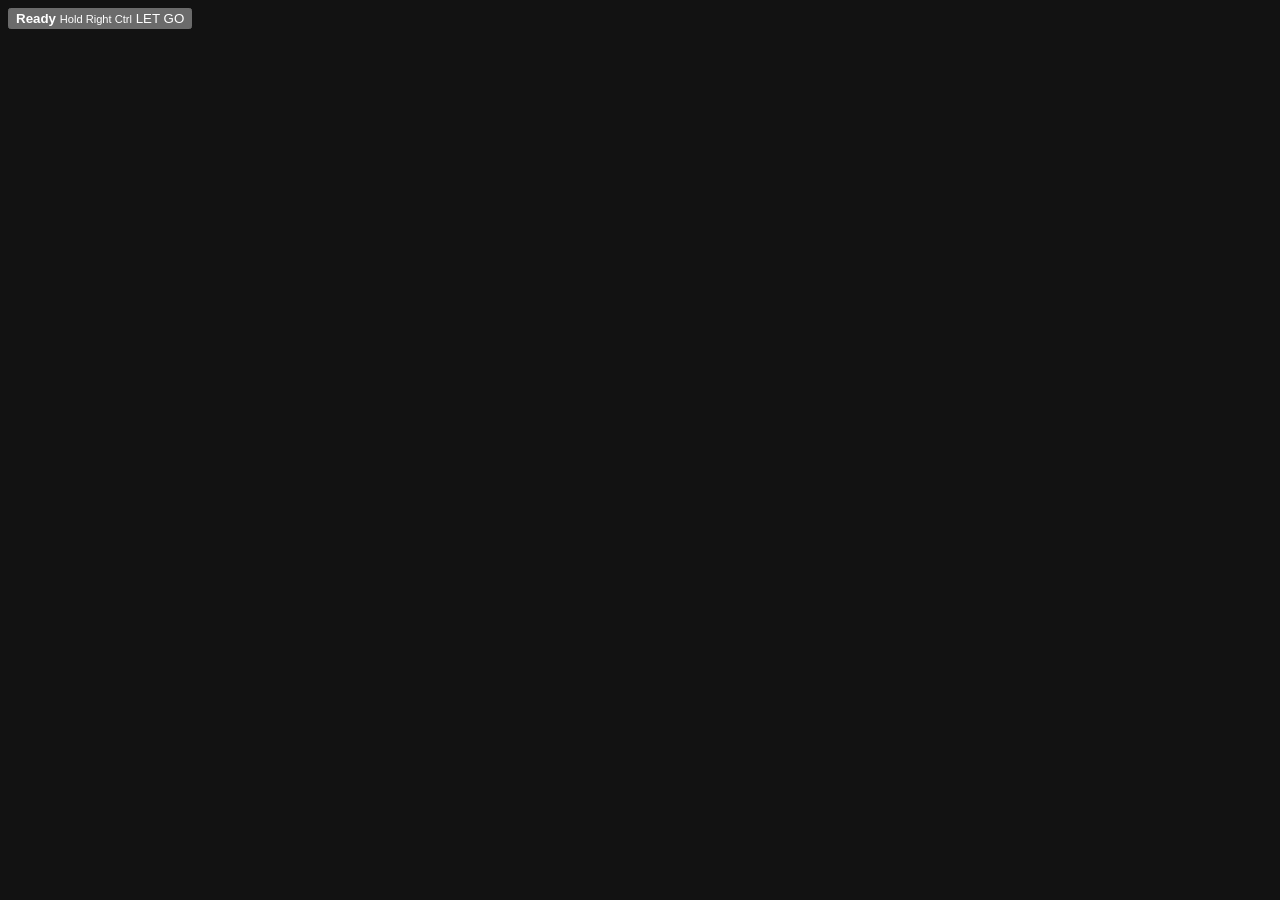
<file: src/agent_whisper/overlay_web/index.html>
<!doctype html>
<html lang="en">
  <head>
    <meta charset="utf-8" />
    <meta name="viewport" content="width=device-width, initial-scale=1" />
    <meta name="color-scheme" content="dark" />
    <meta http-equiv="Content-Security-Policy" content="default-src 'none'; style-src 'unsafe-inline'; script-src 'unsafe-inline';" />
    <title>AgentWisper Signal</title>
    <!-- AGENTWISPER_OVERLAY_STYLES -->
  </head>
  <body>
    <button class="signal-node state-idle" id="signal-node" type="button" aria-label="Start dictation">
      <span class="state-icon" aria-hidden="true">
        <span class="ready-ring"></span>
        <span class="mic"><i></i></span>
        <span class="spinner"><i></i><i></i><i></i></span>
        <span class="result-icon"></span>
      </span>
      <span class="signal-copy">
        <strong id="title">Ready</strong>
        <small id="detail">Hold Right Ctrl</small>
      </span>
      <span class="level-bars" id="level-bars" aria-hidden="true"></span>
      <span class="release-key" id="release-key">LET GO</span>
    </button>
    <!-- AGENTWISPER_OVERLAY_SCRIPT -->
  </body>
</html>
</file>
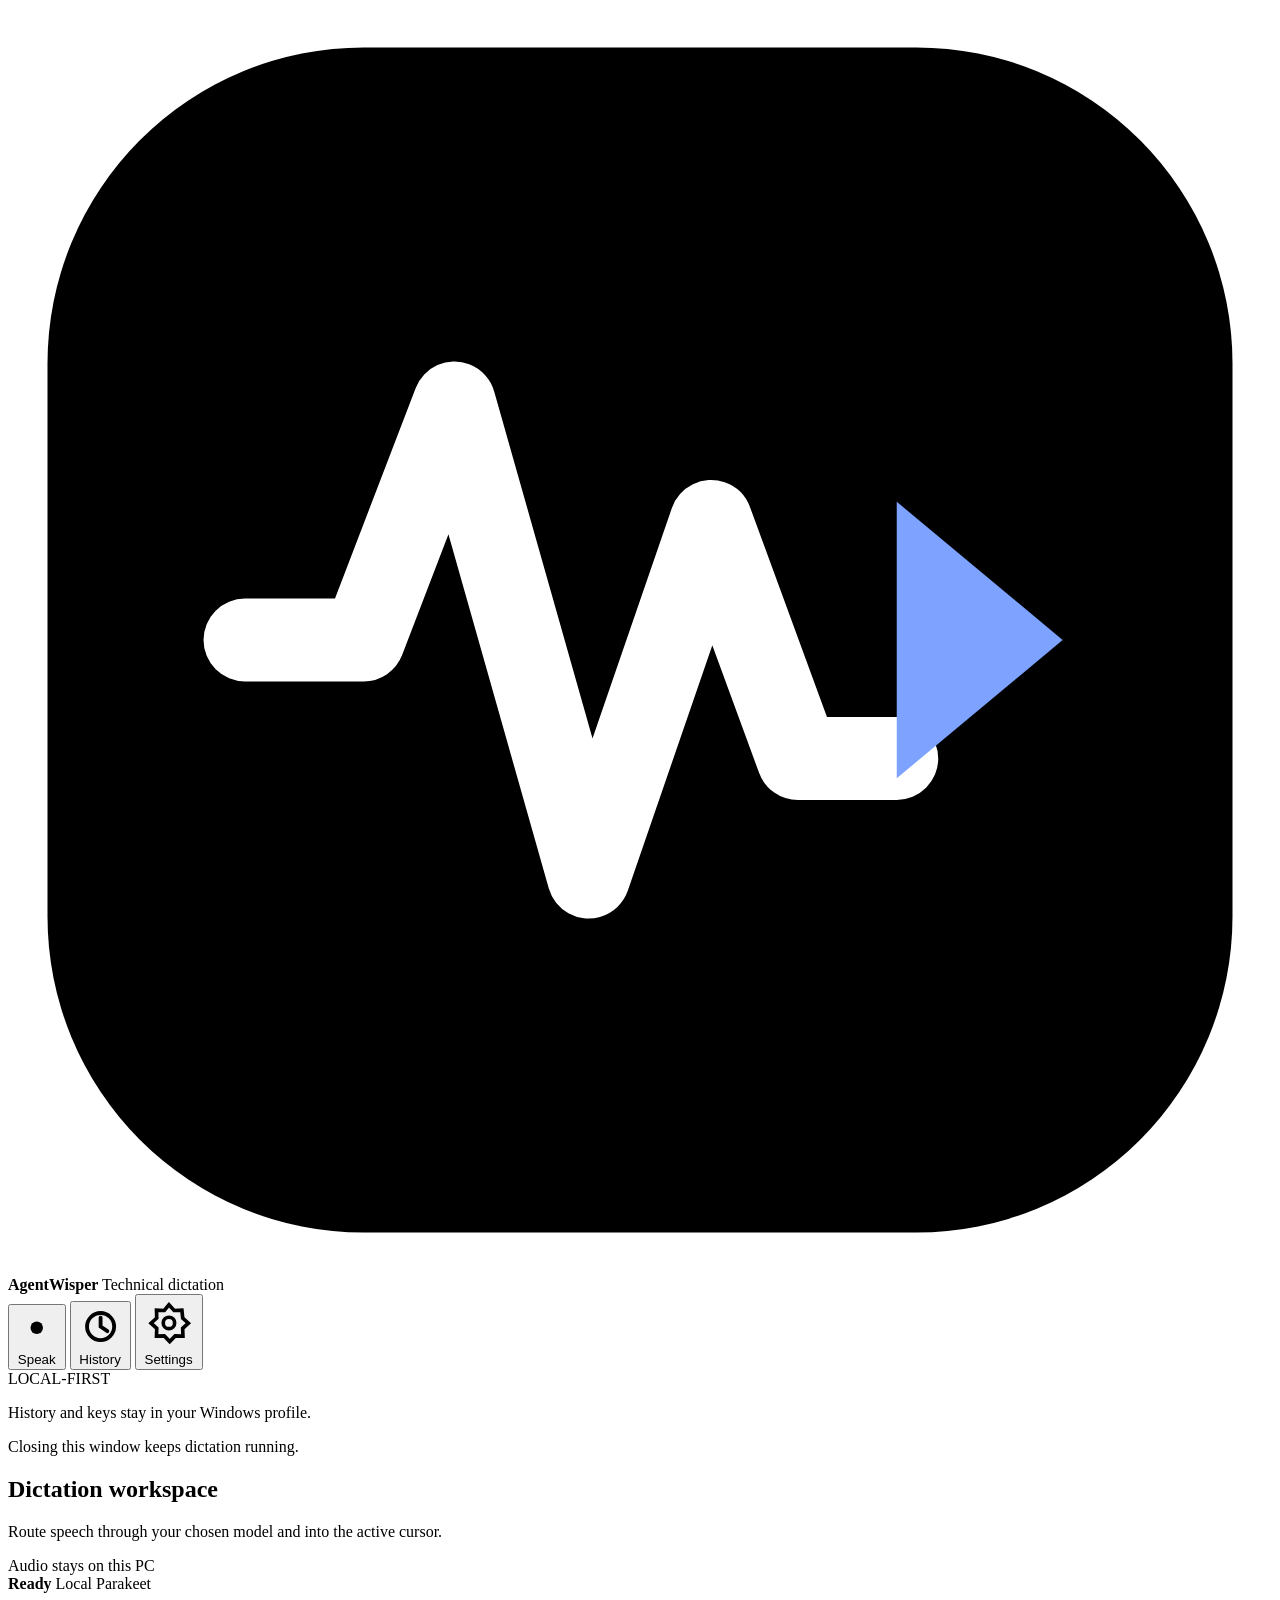
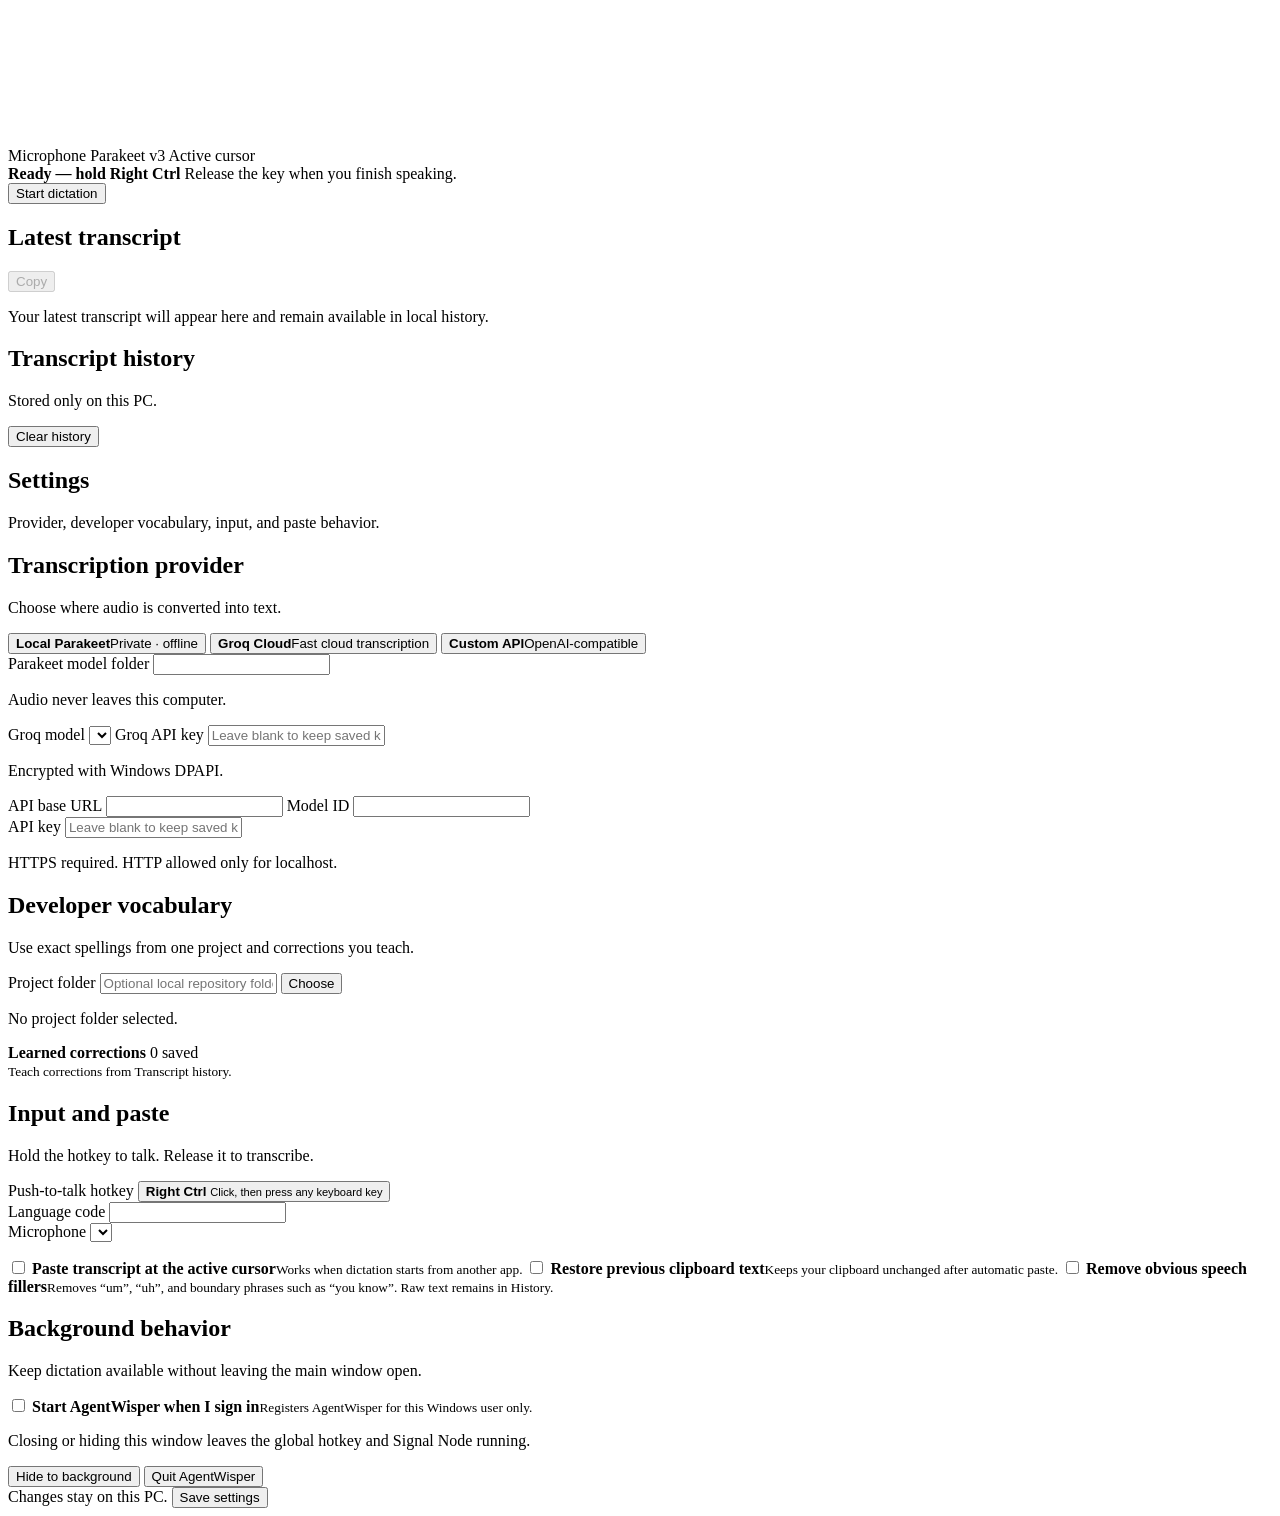
<file: src/agent_whisper/web/index.html>
<!doctype html>
<html lang="en">
  <head>
    <meta charset="utf-8" />
    <meta name="viewport" content="width=device-width, initial-scale=1" />
    <meta
      http-equiv="Content-Security-Policy"
      content="default-src 'none'; style-src 'unsafe-inline'; script-src 'unsafe-inline'; img-src data:;"
    />
    <title>AgentWisper</title>
    <!-- AGENTWISPER_STYLES -->
  </head>
  <body>
    <div class="app-shell">
      <aside class="sidebar" aria-label="Primary navigation">
        <div class="brand-lockup">
          <div class="brand-mark" aria-hidden="true">
            <svg viewBox="0 0 32 32" role="img">
              <rect x="1" y="1" width="30" height="30" rx="8" fill="currentColor" />
              <path d="M6 16h3l2.3-6 3.4 12 3.1-9 2.2 6h2.5" fill="none" stroke="white" stroke-width="2.1" stroke-linecap="round" stroke-linejoin="round" />
              <path d="M22.5 12.5l4.2 3.5-4.2 3.5z" fill="#7da2ff" />
            </svg>
          </div>
          <div>
            <strong>AgentWisper</strong>
            <span>Technical dictation</span>
          </div>
        </div>

        <nav class="nav-stack">
          <button class="nav-item is-active" data-page="speak" type="button">
            <svg viewBox="0 0 20 20" aria-hidden="true"><circle cx="10" cy="10" r="3" /></svg>
            <span>Speak</span>
          </button>
          <button class="nav-item" data-page="history" type="button">
            <svg viewBox="0 0 20 20" aria-hidden="true"><circle cx="10" cy="10" r="6" fill="none" stroke="currentColor" stroke-width="1.7"/><path d="M10 6v4l3 2" fill="none" stroke="currentColor" stroke-width="1.7" stroke-linecap="round"/></svg>
            <span>History</span>
          </button>
          <button class="nav-item" data-page="settings" type="button">
            <svg viewBox="0 0 20 20" aria-hidden="true"><path d="M10 3l2 2.2 3-.1.3 3 2.2 2-2.2 2 .1 3-3-.1-2.1 2.2-2.1-2.2-3 .1.1-3-2.2-2 2.2-2-.1-3 3 .1L10 3z" fill="none" stroke="currentColor" stroke-width="1.4"/><circle cx="10" cy="10" r="2.2" fill="none" stroke="currentColor" stroke-width="1.4"/></svg>
            <span>Settings</span>
          </button>
        </nav>

        <div class="sidebar-foot">
          <span class="local-kicker">LOCAL-FIRST</span>
          <p>History and keys stay in your Windows profile.</p>
          <p class="background-note">Closing this window keeps dictation running.</p>
        </div>
      </aside>

      <main class="workspace">
        <section class="page is-visible" id="page-speak" aria-labelledby="speak-title">
          <header class="page-header">
            <div>
              <h1 id="speak-title">Dictation workspace</h1>
              <p>Route speech through your chosen model and into the active cursor.</p>
            </div>
            <div class="privacy-state" id="privacy-state">
              <span class="status-dot"></span>
              <span>Audio stays on this PC</span>
            </div>
          </header>

          <section class="signal-stage" aria-label="Dictation signal path">
            <div class="signal-meta">
              <span class="signal-status"><i></i><b id="route-state">Ready</b></span>
              <span id="route-provider">Local Parakeet</span>
            </div>
            <canvas id="signal-canvas" aria-hidden="true"></canvas>
            <div class="route-labels" aria-hidden="true">
              <span>Microphone</span>
              <span id="route-model">Parakeet v3</span>
              <span>Active cursor</span>
            </div>
          </section>

          <div class="command-row">
            <div class="command-copy" aria-live="polite">
              <strong id="runtime-title">Ready — hold Right Ctrl</strong>
              <span id="runtime-detail">Release the key when you finish speaking.</span>
            </div>
            <button class="button button-primary" id="dictation-button" type="button">
              Start dictation
            </button>
          </div>

          <section class="transcript-surface" aria-labelledby="latest-title">
            <header>
              <div class="surface-title">
                <h2 id="latest-title">Latest transcript</h2>
                <span id="word-count"></span>
              </div>
              <button class="button button-quiet" id="copy-latest" type="button" disabled>
                Copy
              </button>
            </header>
            <div class="transcript-body" id="latest-transcript">
              <p class="placeholder">Your latest transcript will appear here and remain available in local history.</p>
            </div>
          </section>
        </section>

        <section class="page" id="page-history" aria-labelledby="history-title">
          <header class="page-header">
            <div>
              <h1 id="history-title">Transcript history</h1>
              <p id="history-summary">Stored only on this PC.</p>
            </div>
            <button class="button button-danger" id="clear-history" type="button">Clear history</button>
          </header>
          <section class="history-surface" id="history-list" aria-live="polite"></section>
        </section>

        <section class="page" id="page-settings" aria-labelledby="settings-title">
          <header class="page-header settings-header">
            <div>
              <h1 id="settings-title">Settings</h1>
              <p>Provider, developer vocabulary, input, and paste behavior.</p>
            </div>
          </header>

          <form id="settings-form" novalidate>
            <section class="settings-section" aria-labelledby="provider-title">
              <div class="section-heading">
                <h2 id="provider-title">Transcription provider</h2>
                <p>Choose where audio is converted into text.</p>
              </div>
              <div class="section-content">
                <div class="provider-switch" role="radiogroup" aria-label="Transcription provider">
                  <button class="provider-option is-selected" data-provider="local" role="radio" aria-checked="true" type="button">
                    <strong>Local Parakeet</strong><span>Private · offline</span>
                  </button>
                  <button class="provider-option" data-provider="groq" role="radio" aria-checked="false" type="button">
                    <strong>Groq Cloud</strong><span>Fast cloud transcription</span>
                  </button>
                  <button class="provider-option" data-provider="custom" role="radio" aria-checked="false" type="button">
                    <strong>Custom API</strong><span>OpenAI-compatible</span>
                  </button>
                </div>

                <div class="provider-panel" data-provider-panel="local">
                  <label class="field field-wide">
                    <span>Parakeet model folder</span>
                    <input id="local-model-dir" type="text" autocomplete="off" />
                  </label>
                  <p class="field-note positive">Audio never leaves this computer.</p>
                </div>

                <div class="provider-panel is-hidden" data-provider-panel="groq">
                  <div class="field-grid">
                    <label class="field">
                      <span>Groq model</span>
                      <select id="groq-model"></select>
                    </label>
                    <label class="field">
                      <span>Groq API key</span>
                      <input id="groq-api-key" type="password" autocomplete="new-password" placeholder="Leave blank to keep saved key" />
                    </label>
                  </div>
                  <p class="field-note warning" id="groq-key-status">Encrypted with Windows DPAPI.</p>
                </div>

                <div class="provider-panel is-hidden" data-provider-panel="custom">
                  <div class="field-grid">
                    <label class="field">
                      <span>API base URL</span>
                      <input id="custom-base-url" type="url" autocomplete="off" />
                    </label>
                    <label class="field">
                      <span>Model ID</span>
                      <input id="custom-model" type="text" autocomplete="off" />
                    </label>
                  </div>
                  <label class="field field-wide">
                    <span>API key</span>
                    <input id="custom-api-key" type="password" autocomplete="new-password" placeholder="Leave blank to keep saved key" />
                  </label>
                  <p class="field-note" id="custom-key-status">HTTPS required. HTTP allowed only for localhost.</p>
                </div>
              </div>
            </section>

            <section class="settings-section" aria-labelledby="vocabulary-title">
              <div class="section-heading">
                <h2 id="vocabulary-title">Developer vocabulary</h2>
                <p>Use exact spellings from one project and corrections you teach.</p>
              </div>
              <div class="section-content">
                <label class="field">
                  <span>Project folder</span>
                  <span class="field-action-row">
                    <input id="project-path" type="text" autocomplete="off" placeholder="Optional local repository folder" />
                    <button class="button button-secondary" id="choose-project" type="button">Choose</button>
                  </span>
                </label>
                <p class="field-note" id="project-term-status">No project folder selected.</p>
                <div class="learned-heading">
                  <div>
                    <strong>Learned corrections</strong>
                    <span id="learned-count">0 saved</span>
                  </div>
                  <small>Teach corrections from Transcript history.</small>
                </div>
                <div class="learned-list" id="learned-list" aria-live="polite"></div>
              </div>
            </section>

            <section class="settings-section" aria-labelledby="input-title">
              <div class="section-heading">
                <h2 id="input-title">Input and paste</h2>
                <p>Hold the hotkey to talk. Release it to transcribe.</p>
              </div>
              <div class="section-content">
                <div class="field-grid">
                  <div class="field">
                    <span>Push-to-talk hotkey</span>
                    <input id="hotkey" type="hidden" />
                    <button class="hotkey-recorder" id="hotkey-recorder" type="button">
                      <strong id="hotkey-display">Right Ctrl</strong>
                      <small id="hotkey-instruction">Click, then press any keyboard key</small>
                    </button>
                  </div>
                  <label class="field">
                    <span>Language code</span>
                    <input id="language" type="text" maxlength="10" autocomplete="off" />
                  </label>
                </div>
                <label class="field field-wide">
                  <span>Microphone</span>
                  <select id="input-device"></select>
                </label>
                <p class="field-note warning is-hidden" id="device-error"></p>
                <div class="check-stack">
                  <label class="check-row">
                    <input id="paste-result" type="checkbox" />
                    <span><b>Paste transcript at the active cursor</b><small>Works when dictation starts from another app.</small></span>
                  </label>
                  <label class="check-row">
                    <input id="restore-clipboard" type="checkbox" />
                    <span><b>Restore previous clipboard text</b><small>Keeps your clipboard unchanged after automatic paste.</small></span>
                  </label>
                  <label class="check-row">
                    <input id="cleanup-speech" type="checkbox" />
                    <span><b>Remove obvious speech fillers</b><small>Removes “um”, “uh”, and boundary phrases such as “you know”. Raw text remains in History.</small></span>
                  </label>
                </div>
              </div>
            </section>

            <section class="settings-section" aria-labelledby="background-title">
              <div class="section-heading">
                <h2 id="background-title">Background behavior</h2>
                <p>Keep dictation available without leaving the main window open.</p>
              </div>
              <div class="section-content background-controls">
                <label class="check-row">
                  <input id="start-with-windows" type="checkbox" />
                  <span><b>Start AgentWisper when I sign in</b><small>Registers AgentWisper for this Windows user only.</small></span>
                </label>
                <p class="field-note">Closing or hiding this window leaves the global hotkey and Signal Node running.</p>
                <div class="background-actions">
                  <button class="button button-secondary" id="hide-to-background" type="button">Hide to background</button>
                  <button class="button button-danger" id="quit-app" type="button">Quit AgentWisper</button>
                </div>
              </div>
            </section>

            <footer class="settings-footer">
              <span id="save-status" role="status">Changes stay on this PC.</span>
              <button class="button button-primary" id="save-settings" type="submit">Save settings</button>
            </footer>
          </form>
        </section>
      </main>
    </div>

    <dialog class="teach-dialog" id="teach-dialog" aria-labelledby="teach-title">
      <form id="teach-form" novalidate>
        <header>
          <div>
            <span class="dialog-kicker">LOCAL VOCABULARY</span>
            <h2 id="teach-title">Teach a correction</h2>
          </div>
          <button class="dialog-close" id="close-teach-dialog" type="button" aria-label="Close">&times;</button>
        </header>
        <p class="teach-source" id="teach-source"></p>
        <label class="field">
          <span>AgentWisper heard</span>
          <input id="teach-alias" type="text" maxlength="120" autocomplete="off" placeholder="super base" required />
        </label>
        <label class="field field-wide">
          <span>Always write it as</span>
          <input id="teach-canonical" type="text" maxlength="120" autocomplete="off" placeholder="Supabase" required />
        </label>
        <footer>
          <span id="teach-status" role="status">Saved only on this PC.</span>
          <div>
            <button class="button button-secondary" id="cancel-teach" type="button">Cancel</button>
            <button class="button button-primary" id="save-teach" type="submit">Save correction</button>
          </div>
        </footer>
      </form>
    </dialog>

    <div class="toast" id="toast" role="status" aria-live="polite"></div>
    <!-- AGENTWISPER_SCRIPT -->
  </body>
</html>
</file>
